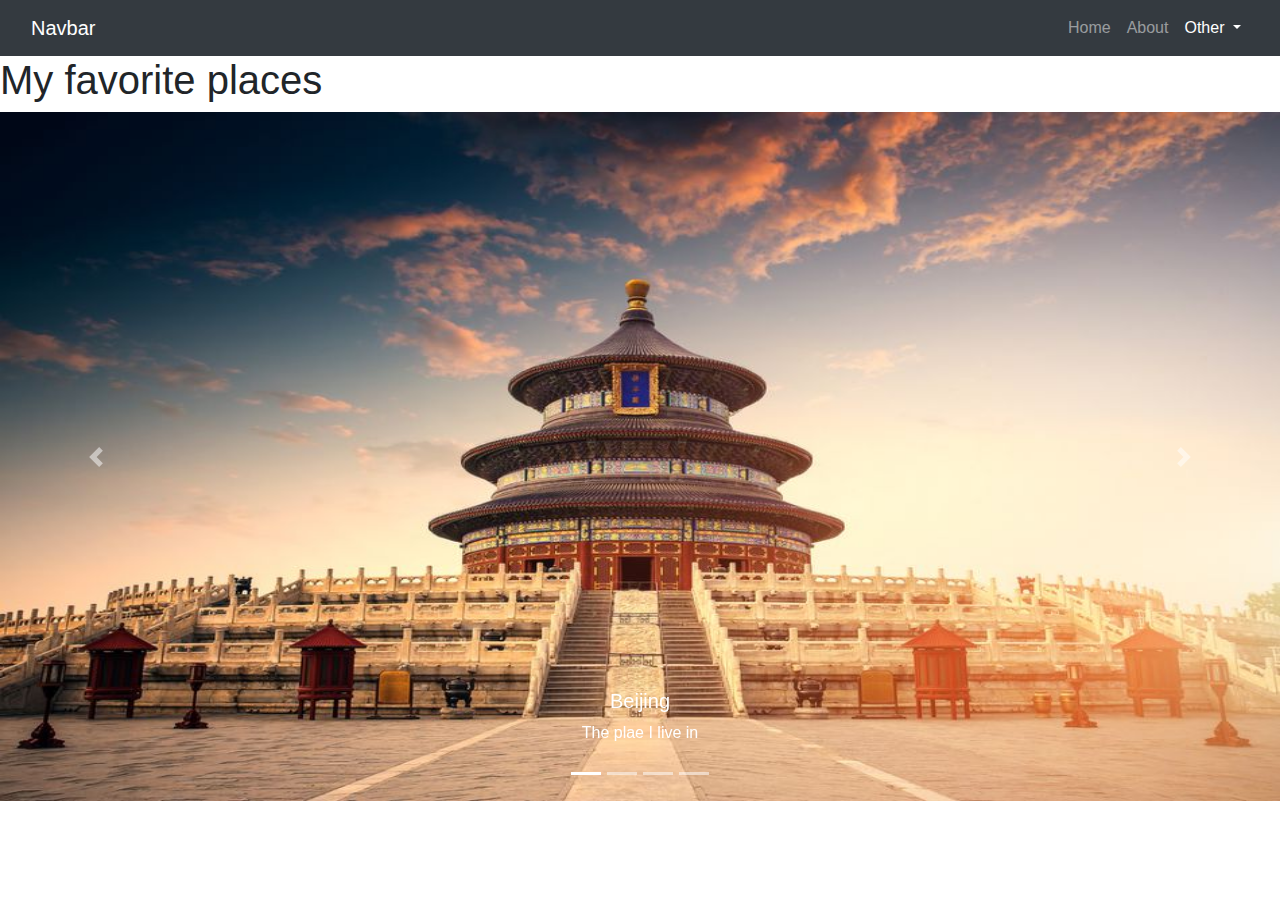
<file: homework6/places.html>
<!DOCTYPE html>
<html>
<head>
	<title></title>
	<meta charset="UTF-8">
	<meta name="viewport" content="width=device-width, initial-scale=1, shrink-to-fit=no">
	<link rel="stylesheet" type="text/css" href="css/stylesheet.css">
	<link rel="stylesheet" href="https://stackpath.bootstrapcdn.com/bootstrap/4.3.1/css/bootstrap.min.css" integrity="sha384-ggOyR0iXCbMQv3Xipma34MD+dH/1fQ784/j6cY/iJTQUOhcWr7x9JvoRxT2MZw1T" crossorigin="anonymous">
	<script src="https://code.jquery.com/jquery-3.3.1.slim.min.js" integrity="sha384-q8i/X+965DzO0rT7abK41JStQIAqVgRVzpbzo5smXKp4YfRvH+8abtTE1Pi6jizo" crossorigin="anonymous"></script>
	<script src="https://cdnjs.cloudflare.com/ajax/libs/popper.js/1.14.7/umd/popper.min.js" integrity="sha384-UO2eT0CpHqdSJQ6hJty5KVphtPhzWj9WO1clHTMGa3JDZwrnQq4sF86dIHNDz0W1" crossorigin="anonymous"></script>
	<script src="https://stackpath.bootstrapcdn.com/bootstrap/4.3.1/js/bootstrap.min.js" integrity="sha384-JjSmVgyd0p3pXB1rRibZUAYoIIy6OrQ6VrjIEaFf/nJGzIxFDsf4x0xIM+B07jRM" crossorigin="anonymous"></script>
</head>
<body>
	<nav class="navbar navbar-expand-lg navbar-dark bg-dark">
		<div class="container-fluid collapse">
			<a class="navbar-brand" href="index.html">Navbar</a>
			<ul class="navbar-nav  navbar-right ">
				<li class="nav-item ">
					<a class="nav-link" href="index.html">Home</a>
				</li>
				<li class="nav-item ">
					<a class="nav-link" href="about.html">About</a>
				</li>
				<li class="nav-item dropdown ">
					<a class="nav-link dropdown-toggle active" href="#" id="navbarDropdown" role="button" data-toggle="dropdown" aria-haspopup="true" aria-expanded="false">
						Other<span class="sr-only">(current)</span>
					</a>
					<div class="dropdown-menu" aria-labelledby="navbarDropdown">
						<a class="dropdown-item" href="languages.html">Languages</a>
						<a class="dropdown-item" href="places.html">Places</a>
					</div>
				</li>
			</ul>
		</div>
	</nav>
	<h1>My favorite places</h1>
	<div id="carouselExampleIndicators" class="carousel slide" data-ride="carousel">
	  <ol class="carousel-indicators">
	    <li data-target="#carouselExampleIndicators" data-slide-to="0" class="active"></li>
	    <li data-target="#carouselExampleIndicators" data-slide-to="1"></li>
	    <li data-target="#carouselExampleIndicators" data-slide-to="2"></li>
	    <li data-target="#carouselExampleIndicators" data-slide-to="3"></li>
	  </ol>
	  <div class="carousel-inner">
	    <div class="carousel-item active">
	      <img height="689" width="1000" class="d-block w-100" src="images/Beijing.jpg" alt="First slide">
			<div class="carousel-caption d-none d-md-block">
				<h5>Beijing</h5>
				<p>The plae I live in</p>
			</div>
	    </div>
	    <div class="carousel-item">
	      <img height="689" width="1000"  class="d-block w-100" src="images/chicago.jpg" alt="Second slide">
			<div class="carousel-caption d-none d-md-block">
				<h5>Chicago</h5>
				<p>The place I went in freshman year, a huge city</p>
			</div>
	    </div>
	    <div class="carousel-item">
	      <img height="689" width="1000"  class="d-block w-100" src="images/miami-florida-luxury-destination-2017-144863422.jpg" alt="Third slide">
			<div class="carousel-caption d-none d-md-block">
				<h5>Miami</h5>
				<p>The beach at there is super good</p>
			</div>
	    </div>
	    <div class="carousel-item">
	    	<img height="689" width="1000"  class="d-block w-100" src="images/Chongqing_004.jpg" alt="Fourth slide">
			<div class="carousel-caption d-none d-md-block">
				<h5>Chongqing</h5>
				<p>I really like the hotpot at there.</p>
			</div>
	    </div>
	  </div>
	  <a class="carousel-control-prev" href="#carouselExampleIndicators" role="button" data-slide="prev">
	    <span class="carousel-control-prev-icon" aria-hidden="false"></span>
	    <span class="sr-only">Previous</span>
	  </a>
	  <a class="carousel-control-next" href="#carouselExampleIndicators" role="button" data-slide="next">
	    <span class="carousel-control-next-icon" aria-hidden="false"></span>
	    <span class="sr-only">Next</span>
	  </a>
	</div>
</body>
</html>
</file>
<file: homework6/css/stylesheet.css>
.nav {
    max-height:  70px;
}

body {
    ;
}

nav {

}
</file>
